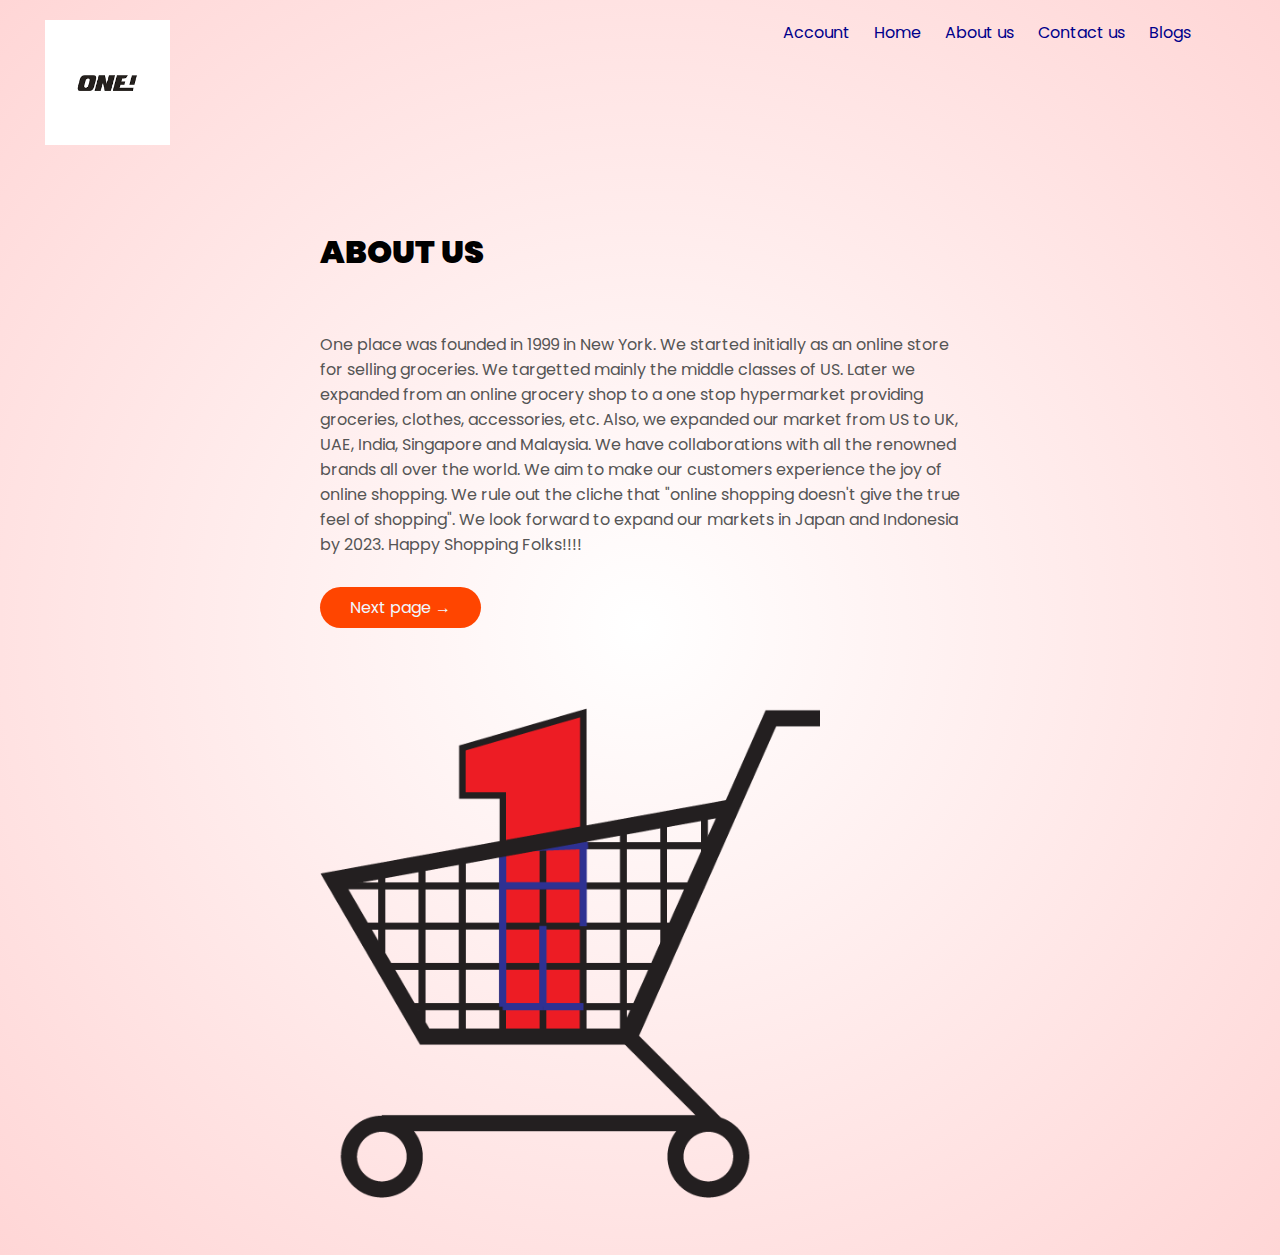
<file: About us.html>
<!DOCTYPE html>
<html lang="en">
<head>
    <meta charset="UTF-8">
    <meta http-equiv="X-UA-Compatible" content="IE=edge">
    <meta name="viewport" content="width=device-width, initial-scale=1.0">
    <meta name="description" content="">
    <meta name="keywords" contents="Online Shopping, Shopping site, Oneplace,One, Place, Shopping mart, Anazon, Flipkart">
    <title>About us</title>
    <link rel="stylesheet" href="Aboutus.css">
    <link rel="shortcut icon" href="One place.png"image/x-icon">
    <link rel="stylesheet" href="https://cdnjs.cloudflare.com/ajax/libs/font-awesome/6.2.0/css/all.min.css" integrity="sha512-xh6O/CkQoPOWDdYTDqeRdPCVd1SpvCA9XXcUnZS2FmJNp1coAFzvtCN9BmamE+4aHK8yyUHUSCcJHgXloTyT2A==" crossorigin="anonymous" referrerpolicy="no-referrer" /></head>

    <link rel="preconnect" href="https://fonts.googleapis.com"><link rel="preconnect" href="https://fonts.gstatic.com" crossorigin><link href="https://fonts.googleapis.com/css2?family=Poppins:wght@300&display=swap" rel="stylesheet">
</head>
<body>
    <div class="header">

        <div class="box">
            <div class="navbar">
                <div class="logo">
                    <img src="3.png" width="125px">
                </div>
                <nav>
                    <ul>
                        <li><a href="OnePlace Account.html" target="_blank">Account</a></li>
                        <li><a href="OnePlace-Home.html">Home</a></li>
                        <li><a href="About us.html">About us</a></li>
                        <li><a href="Contact Us.html">Contact us</a></li>
                        <li><a href="">Blogs</a></li>
                        <li><a href=""><i class="fa fa-shopping-cart" aria-hidden="true"></i></a></li>
                        
                    </ul>
                </nav>
                
                
        
        
            </div>
            
            
        </div>
        <div class ="row">
            <div class="col-2">
                <h1><b>ABOUT US</b></h1>
                
                <p>One place was founded in 1999 in New York. We started initially as an online store for selling groceries. We targetted mainly the middle classes of US.
                    Later we expanded from an online grocery shop to a one stop hypermarket providing groceries, clothes, accessories, etc.
                    Also, we expanded our market from US to UK, UAE, India, Singapore and Malaysia.
                    We have collaborations with all the renowned brands all over the world.
                    
                    We aim to make our customers experience the joy of online shopping.
                    We rule out the cliche that "online shopping doesn't give the true feel of shopping".
                    We look forward to expand our markets in Japan and Indonesia by 2023.
                    Happy Shopping Folks!!!!</p>
                <a href="Contact Us.html" class="explore">Next page &#8594</a>
                <img src="One place.png" width="500px"><br>
                
              
                
            </div>
        </div>

    </div>
</body>
</file>
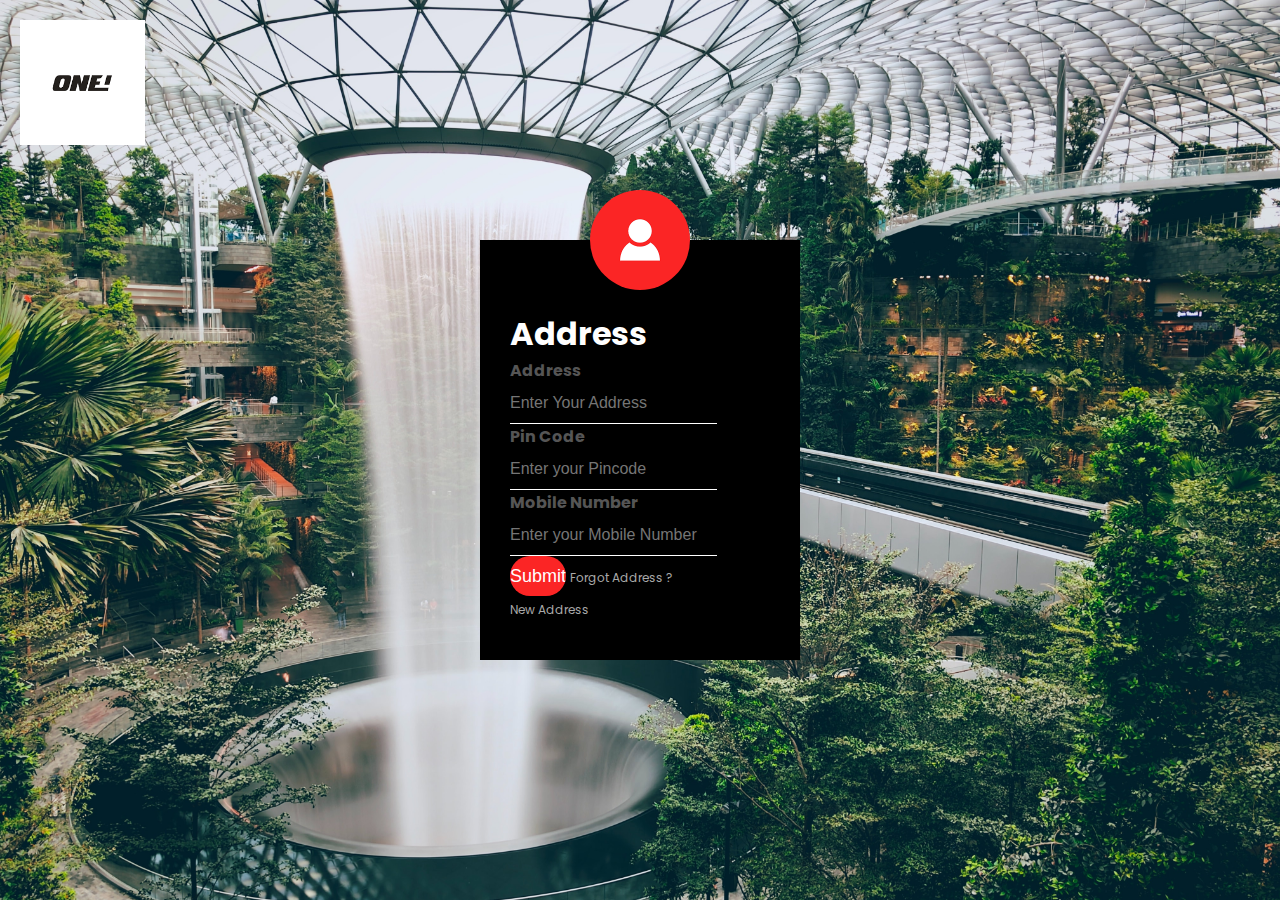
<file: Addressform.html>
<!DOCTYPE html>
<html lang="en">
<head>
    <meta charset="UTF-8">
    <meta http-equiv="X-UA-Compatible" content="IE=edge">
    <meta name="viewport" content="width=device-width, initial-scale=1.0">
    <meta name="description" content="">
    <meta name="keywords" contents="Online Shopping, Shopping site, Oneplace,One, Place, Shopping mart, Anazon, Flipkart">
    <title>Address Form</title>
    <link rel="stylesheet" href="Addressform.css">
    <link rel="shortcut icon" href="One place.png"image/x-icon">
    <link rel="stylesheet" href="https://cdnjs.cloudflare.com/ajax/libs/font-awesome/6.2.0/css/all.min.css" integrity="sha512-xh6O/CkQoPOWDdYTDqeRdPCVd1SpvCA9XXcUnZS2FmJNp1coAFzvtCN9BmamE+4aHK8yyUHUSCcJHgXloTyT2A==" crossorigin="anonymous" referrerpolicy="no-referrer" /></head>

    <link rel="preconnect" href="https://fonts.googleapis.com"><link rel="preconnect" href="https://fonts.gstatic.com" crossorigin><link href="https://fonts.googleapis.com/css2?family=Poppins:wght@300&display=swap" rel="stylesheet">
</head>
<body>
   
        <div class="navbar">
                <div class="logo">
                    <img src="3.png" width="125px">
                
                
                
        
        
            </div>
        </div>
    </div>
    <div class="Addressbox">
        <img src="images.png" class="Logo">
        <h1>Address</h1>
        <form>
            <p>Address</p>
            <input type="text", name="" placeholder="Enter Your Address">
            <p>Pin Code</p>
            <input type="text", name="" placeholder="Enter your Pincode">
            <p>Mobile Number</p>
            <input type="text", name="" placeholder="Enter your Mobile Number">
            <input type="submit" name="" value="Submit">
            <a href="#">Forgot Address ?</a><br>
            <a href="#">New Address</a></a><br>
        </form>
    </div>


    
</body>
</file>
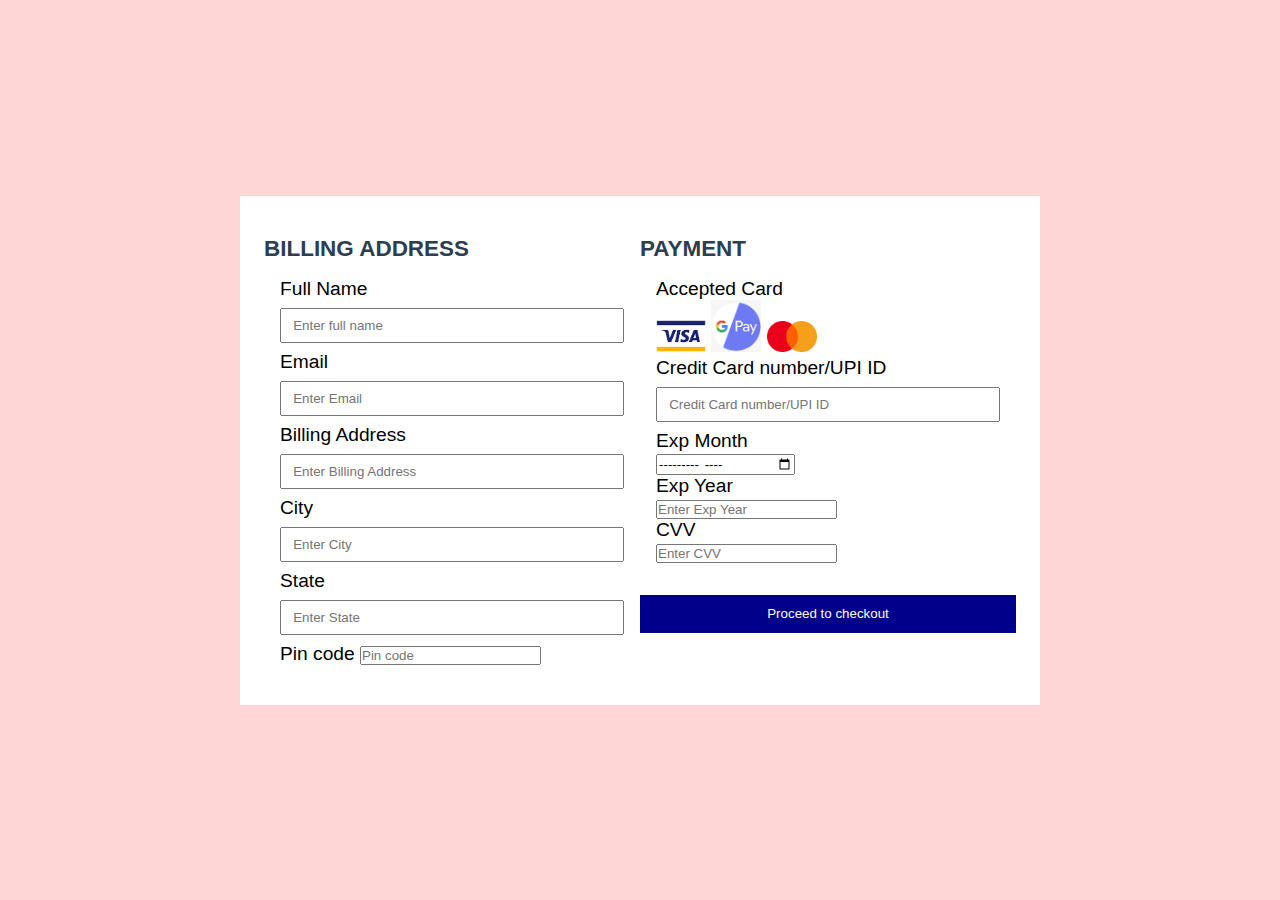
<file: BillingForm.html>
<!DOCTYPE html>
<html lang="en">
<head>
    <meta charset="UTF-8">
    <meta http-equiv="X-UA-Compatible" content="IE=edge">
    <meta name="viewport" content="width=device-width, initial-scale=1.0">

    <title>Billing Form</title>
    <link rel="stylesheet" href="billingform.css">
</head>
<body>
    <header>
        <div class="container">
            <div class="left">
                <h3>BILLING ADDRESS</h3>
                <form>
                    Full Name
                    <input type="text" name="" placeholder="Enter full name">
                    Email
                    <input type="text" name="" placeholder="Enter Email">
                    Billing Address
                    <input type="text" name="" placeholder="Enter Billing Address">
                    City
                    <input type="text" name="" placeholder="Enter City">
                    State
                    <input type="text" name="" placeholder="Enter State">
                    <div id="pin">
                        <label>
                            Pin code
                            <input type="number" name="" placeholder="Pin code">
                        </label>
                    </div>

                </form>

            </div>
            <div class="right">
                <h3>PAYMENT</h3>
                <form>
                    Accepted Card<br>
                    <img src="download (1).png" width="50">
                    <img src="download (2).png" width="50">
                    <img src="download.png" width="50"><br>

                    Credit Card number/UPI ID
                    <input type="text" name="" placeholder="Credit Card number/UPI ID"><br>
                     Exp Month<br>
                    <input type="month" name="" placeholder="Enter Exp Month"><br>
                    Exp Year<br>
                    <input type="year" name="" placeholder="Enter Exp Year"><br>
                    CVV<BR>
                    <input type="number" name="" placeholder="Enter CVV"><BR>
                    

                </form>
                <input type="submit" name="" value="Proceed to checkout">
            </div>


            </div>

        </div>
    </header>
    
</body>
</html>
</file>
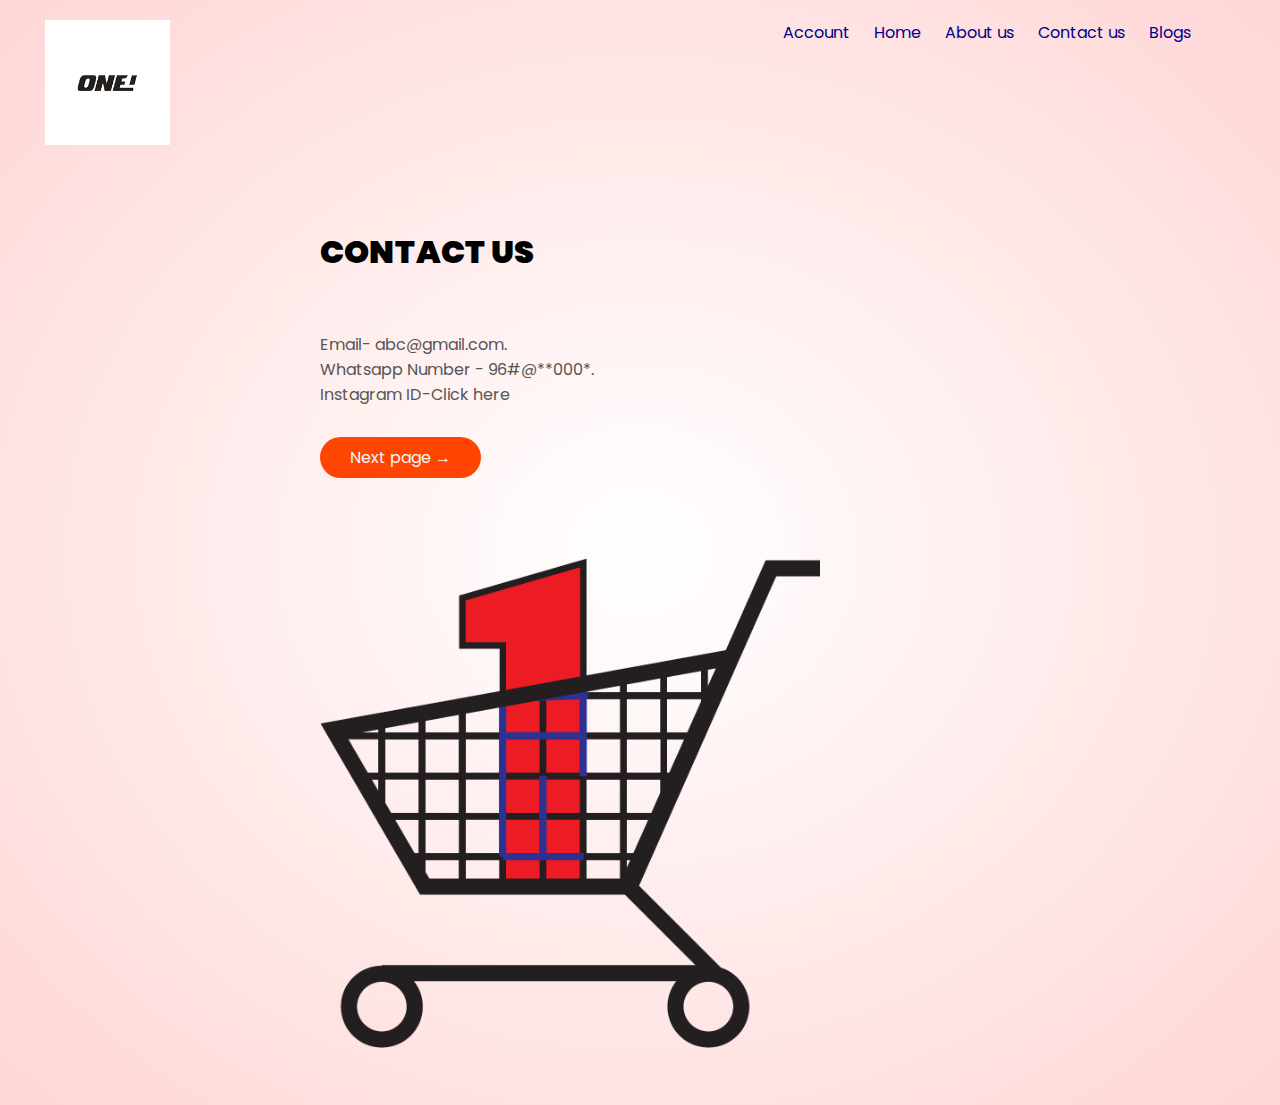
<file: Contact Us.html>
<!DOCTYPE html>
<html lang="en">
<head>
    <meta charset="UTF-8">
    <meta http-equiv="X-UA-Compatible" content="IE=edge">
    <meta name="viewport" content="width=device-width, initial-scale=1.0">
    <meta name="description" content="">
    <meta name="keywords" contents="Online Shopping, Shopping site, Oneplace,One, Place, Shopping mart, Anazon, Flipkart">
    <title>Contact us</title>
    <link rel="stylesheet" href="Contact Us.css">
    <link rel="shortcut icon" href="One place.png"image/x-icon">
    <link rel="preconnect" href="https://fonts.googleapis.com"><link rel="preconnect" href="https://fonts.gstatic.com" crossorigin><link href="https://fonts.googleapis.com/css2?family=Poppins:wght@300&display=swap" rel="stylesheet">
    <link rel="stylesheet" href="https://cdnjs.cloudflare.com/ajax/libs/font-awesome/6.2.0/css/all.min.css" integrity="sha512-xh6O/CkQoPOWDdYTDqeRdPCVd1SpvCA9XXcUnZS2FmJNp1coAFzvtCN9BmamE+4aHK8yyUHUSCcJHgXloTyT2A==" crossorigin="anonymous" referrerpolicy="no-referrer" /></head>

</head>
<body>
    <div class="header">

        <div class="box">
            <div class="navbar">
                <div class="logo">
                    <img src="3.png" width="125px">
                </div>
                <nav>
                    <ul>
                        <li><a href="OnePlace Account.html" target="_blank">Account</a></li>
                        <li><a href="OnePlace-Home.html">Home</a></li>
                        <li><a href="About us.html">About us</a></li>
                        <li><a href="Contact Us.html">Contact us</a></li>
                        <li><a href="">Blogs</a></li>
                        <li><a href=""><i class="fa fa-shopping-cart" aria-hidden="true"></i></a></li>
                        
                    </ul>
                </nav>
                
                
        
        
            </div>
            
            
        </div>
        <div class ="row">
            <div class="col-2">
                <h1><b>CONTACT US</b></h1>
                
                <p>Email- abc@gmail.com. <i class="fa-brands fa-facebook-f" style="color: blue; size: 500%;"></i>
                    </br>Whatsapp Number - 96#@**000*.<i class="fa-brands fa-square-whatsapp"style="color: green; width 50%"></i><br>Instagram ID-Click here<i class="fa-brands fa-instagram" style="color: purple;"></i></p>
                <a href="OnePlace-Home.html" class="explore">Next page &#8594</a>
                <img src="One place.png" width="500px"><br>
              
                
            </div>
        </div>

    </div>
</body>
</file>
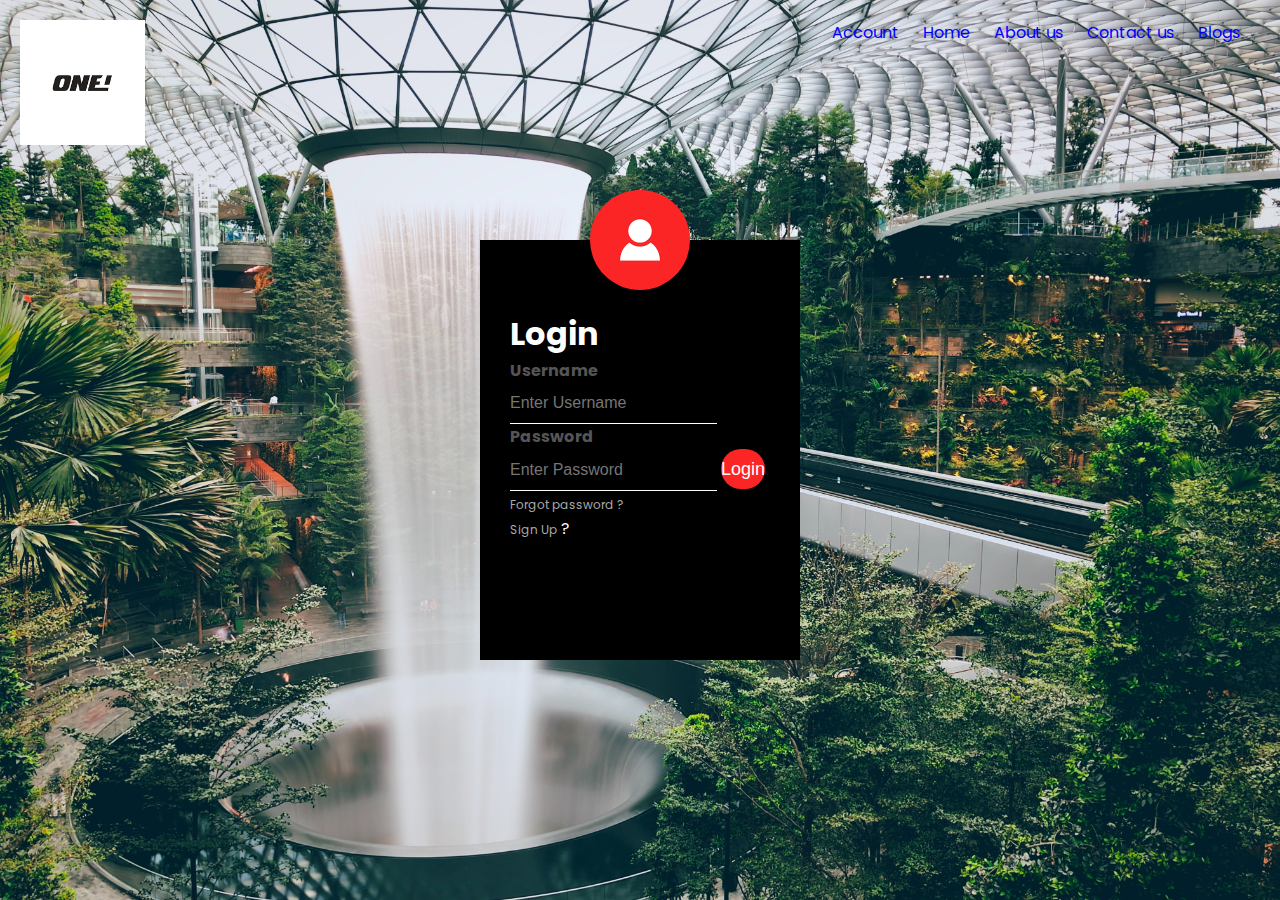
<file: OnePlace Account.html>
<!DOCTYPE html>
<html lang="en">
<head>
    <meta charset="UTF-8">
    <meta http-equiv="X-UA-Compatible" content="IE=edge">
    <meta name="viewport" content="width=device-width, initial-scale=1.0">
    <meta name="description" content="">
    <meta name="keywords" contents="Online Shopping, Shopping site, Oneplace,One, Place, Shopping mart, Anazon, Flipkart">
    <title>OnePlace-Account</title>
    <link rel="stylesheet" href="style OnePlaceAcc.css">
    <link rel="shortcut icon" href="One place.png"image/x-icon">
    <link rel="stylesheet" href="https://cdnjs.cloudflare.com/ajax/libs/font-awesome/6.2.0/css/all.min.css" integrity="sha512-xh6O/CkQoPOWDdYTDqeRdPCVd1SpvCA9XXcUnZS2FmJNp1coAFzvtCN9BmamE+4aHK8yyUHUSCcJHgXloTyT2A==" crossorigin="anonymous" referrerpolicy="no-referrer" /></head>

    <link rel="preconnect" href="https://fonts.googleapis.com"><link rel="preconnect" href="https://fonts.gstatic.com" crossorigin><link href="https://fonts.googleapis.com/css2?family=Poppins:wght@300&display=swap" rel="stylesheet">
</head>
<body>
    <div class="header">

        <div class="box">
            <div class="navbar">
                <div class="logo">
                    <img src="3.png" width="125px">
                </div>
                <nav>
                    <ul>
                        <li><a href="OnePlace Account.html">Account</a></li>
                        <li><a href="OnePlace-Home.html">Home</a></li>
                        <li><a href="About us.html">About us</a></li>
                        <li><a href="Contact Us.html">Contact us</a></li>
                        <li><a href="">Blogs</a></li>
                        
                        
                    </ul>
                </nav>
                
                
        
        
            </div>
        </div>
    </div>
    <div class="loginbox">
        <img src="images.png" class="Logo">
        <h1>Login</h1>
        <form>
            <p>Username</p>
            <input type="text", name="" placeholder="Enter Username">
            <p>Password</p>
            <input type="password", name="" placeholder="Enter Password">
            <input type="submit" name="" value="Login">
            <a href="#">Forgot password ?</a><br>
            <a href="#">Sign Up</a> ?</a><br>
        </form>
    </div>


    
</body>
</file>
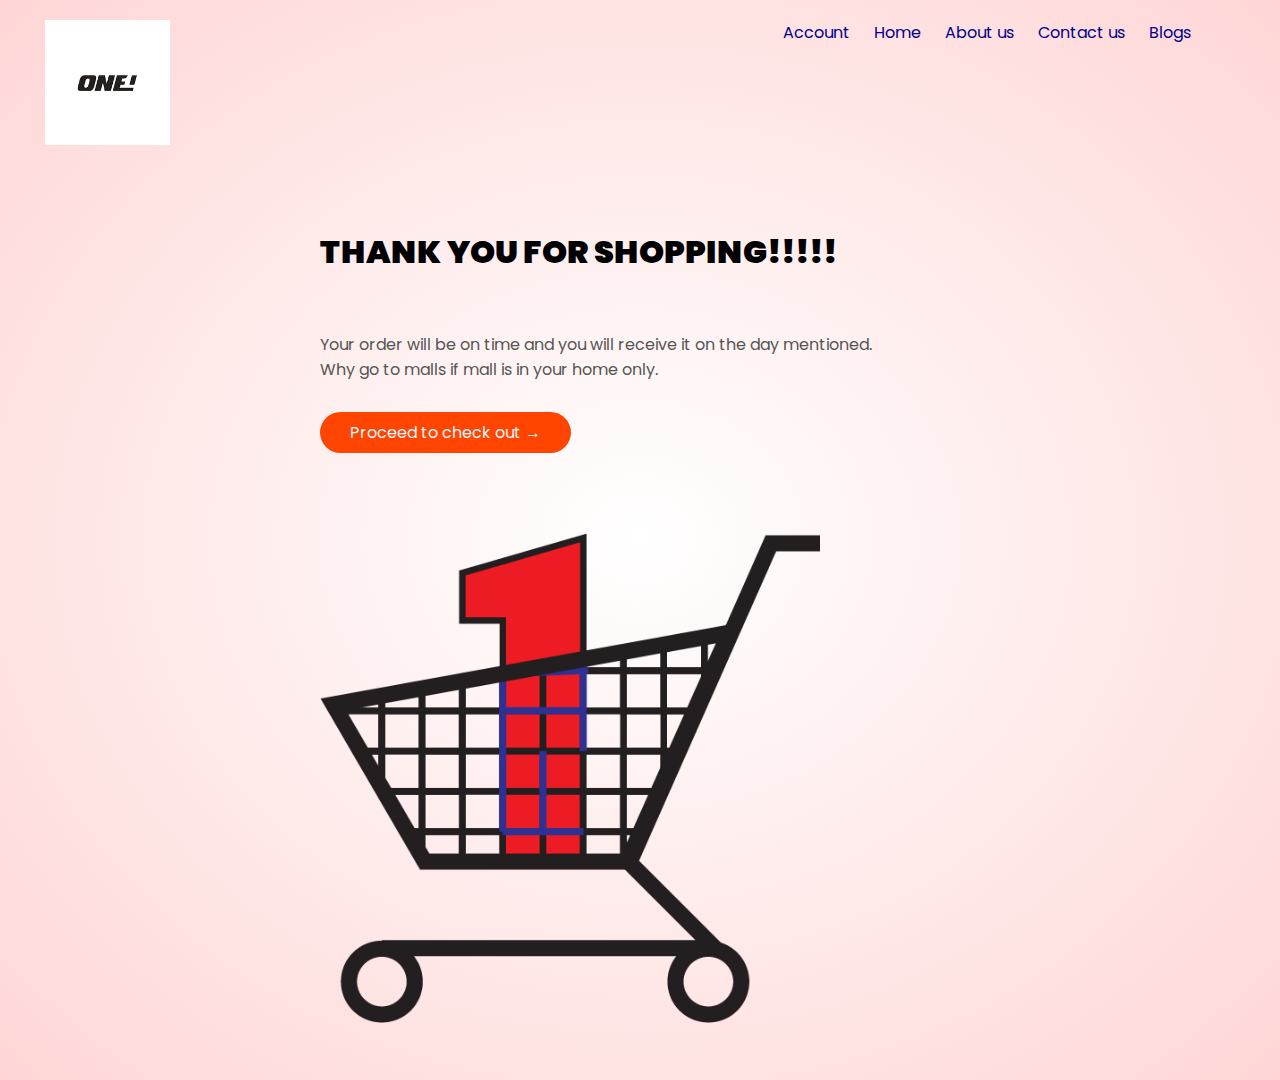
<file: orderplaced.html>
<!DOCTYPE html>
<html lang="en">
<head>
    <meta charset="UTF-8">
    <meta http-equiv="X-UA-Compatible" content="IE=edge">
    <meta name="viewport" content="width=device-width, initial-scale=1.0">
    <meta name="description" content="">
    <meta name="keywords" contents="Online Shopping, Shopping site, Oneplace,One, Place, Shopping mart, Anazon, Flipkart">
    <title>Orderplaced</title>
    <link rel="stylesheet" href="orderplaced.css">
    <link rel="shortcut icon" href="One place.png"image/x-icon">
    <link rel="stylesheet" href="https://cdnjs.cloudflare.com/ajax/libs/font-awesome/6.2.0/css/all.min.css" integrity="sha512-xh6O/CkQoPOWDdYTDqeRdPCVd1SpvCA9XXcUnZS2FmJNp1coAFzvtCN9BmamE+4aHK8yyUHUSCcJHgXloTyT2A==" crossorigin="anonymous" referrerpolicy="no-referrer" /></head>

    <link rel="preconnect" href="https://fonts.googleapis.com"><link rel="preconnect" href="https://fonts.gstatic.com" crossorigin><link href="https://fonts.googleapis.com/css2?family=Poppins:wght@300&display=swap" rel="stylesheet">
</head>
<body>
    <div class="header">

        <div class="box">
            <div class="navbar">
                <div class="logo">
                    <img src="3.png" width="125px">
                </div>
                <nav>
                    <ul>
                        <li><a href="OnePlace Account.html" target="_blank">Account</a></li>
                        <li><a href="OnePlace-Home.html">Home</a></li>
                        <li><a href="">About us</a></li>
                        <li><a href="">Contact us</a></li>
                        <li><a href="">Blogs</a></li>
                        <li><a href=""><i class="fa fa-shopping-cart" aria-hidden="true"></i></a></li>
                        
                    </ul>
                </nav>
                
                
        
        
            </div>
            
            
        </div>
        <div class ="row">
            <div class="col-2">
                <h1><b>THANK YOU FOR SHOPPING!!!!!</b></h1>
                
                <p>Your order will be on time and you will receive it on the day mentioned. </br>Why go to malls if mall is in your home only.</p>
                <a href="OnePlace-Home.html" class="explore">Proceed to check out &#8594</a>
                <img src="One place.png" width="500px">
            </div>
        </div>

    </div>
</body>
</file>
<file: Aboutus.css>
*{
    margin: 0;
    padding: 0;
    box-sizing: borde-box;
}
body{
    font-family: 'Poppins', sans-serif;
}
.navbar{
    display: flex;
    align-items: centre;
    padding: 20px;
}
nav{
    flex:1;
    text-align: right;
}
nav ul{
    display: inline-block;
    list-style-type: none;
}
nav ul li{
    display: inline-block;
    margin-right: 20px;
}
a{
    text-decoration: none;
    color: darkblue;
}
p{
    color: #555;
}
.box{
    max-width: 1300px;
    margin:auto;
    padding-left: 25px;
    padding-right: 25px;
}
.row{
    display: flex;
    flex-wrap: wrap;
    align-items: center;
    justify-content: space-around;
}
.col-2{
    flex-basis: 50%;
    min-width: 300px;
}
.col-2 img{
    max width: 100%;
    padding: 50px 0;
}
.col-2 h1{
    font: size 50px ;
    line-height: 60px;
    margin: 50px 0;

}
.explore{
    display: inline-block;
    background: orangered;
    color: aliceblue;
    padding: 8px 30px;
    margin: 30px 0;
    border-radius: 30px;
    transition: 0.5s;
}
.explore:hover{
    background: #565656d9 ;
}

.header{
    background: radial-gradient(#fff,#ffd6d6);
}
.header row{
    margin-top: 70px;
}
.header.row{
    margin-top: 70px;
}
.col-3{
    flex-basis: 30%;
    min-width: 250px;
    margin-bottom: 30px;
    padding-top: 50px;
</file>
<file: Addressform.css>
body{
    margin: 0;
    padding: 0;
    background: url("joe-green-9yoPzIns9G4-unsplash.jpg");
    background-size: cover;
    background-position: ;
    font-family: sans-serif;
}
*{
    margin: 0;
    padding: 0;
    box-sizing: borde-box;
}
body{
    font-family: 'Poppins', sans-serif;
}
.navbar{
    display: flex;
    align-items: centre;
    padding: 20px;
}
nav{
    flex:1;
    text-align: right;
}
nav ul{
    display: inline-block;
    list-style-type: none;
}
nav ul li{
    display: inline-block;
    margin-right: 20px;
}
a{
    text-decoration: none;
    color: blue;
}
p{
    color: #555;
}
.Addressbox{
    width: 320px;
    height: 420px;
    background: #000;
    color: #fff;
    top: 50%;
    left: 50%;
    position: absolute;
    transform: translate(-50%,-50%);
    box-sizing: border-box;
    padding: 70px 30px;
}
.Logo{
    width: 100px;
    height: 100px;
    border-radius: 50%;
    position: absolute;
    top: -50px;
    left: calc(50% - 50px);
}
.h1{
    margin: 0;
    padding: 0 0 20px;
    text-align: center;
    font-size: 22px;
}
.Addressbox p{
    margin: 0;
    padding: 0;
    font-weight: bold;
}
.Address input{
    width: 100%;
    margin-bottom: 20px;
}
.Addressbox input[type="text"],input[type="password"]
{
    border: none;
    border-bottom: 1px solid #fff;
    background: transparent;
    outline: none;
    height: 40px;
    color: #fff;
    font-size: 16px;
}
.Addressbox input[type="submit"]
{
    border: none;
    outline: none;
    height: 40px;
    background: #fb2525;
    color: #fff;
    font-size: 18px;
    border-radius: 20px;
}
.Addressbox input[type="submit"]:hover
{
    cursor: pointer;
    background: #ffc107;
    color: #000;
}
.Addressbox a{
    text-decoration: none;
    font-size: 12px;
    line-height: 20px;
    color: darkgrey;
}
.Addressbox a:hover
{
    color: #ffc107
}
</file>
<file: billingform.css>
*{padding: 0;margin: 0;box-sizing: border-box;font-family: sans-serif;}
header{
    width: 100vw;
    min-height: 100vh;
    background: #ffd6d6;
    font-size: 1.2rem;
    display: flex;
    justify-content: center;
    align-items: center;

}
.container{
    background: white;
    max-width: 800px;
    min-height: 500px;
    display: flex;
    justify-content: space-between;
    align-items: flex-start;
    border: #000;
    padding: 1.5rem;
}
.left{
    flex-basis: 50%;
}
.right{
    flex-basis: 50%;
}
form{
    padding: 1rem;
}
h3{
    margin-top: 1rem;
    color: #2c3e50;
}
form input[type="text"]{
    width: 100%;
    padding: 0.5rem 0.7rem;
    margin: 0.5rem 0;
    outline: none;
}
#zip{
    display: flex;
    margin-top: 0.5rem;
}
#zip input[type="number"]{
    padding: 0.5rem 0.7rem;
    margin-left: 5px;
}
input[type="submit"]{
    width: 100%;
    padding: 0.7rem 1.5rem;
    background: darkblue;
    color: white;
    border: none;
    outline: none;
    margin-top: 1rem;
    cursor: pointer;
}
input[type="submit"]:hover{
    background: rgb(241, 175, 5);
}
@media only screen and (max-width: 770px){
    .container{
        flex-direction: column;
    }
}
</file>
<file: Contact Us.css>
*{
    margin: 0;
    padding: 0;
    box-sizing: borde-box;
}
body{
    font-family: 'Poppins', sans-serif;
}
.navbar{
    display: flex;
    align-items: centre;
    padding: 20px;
}
nav{
    flex:1;
    text-align: right;
}
nav ul{
    display: inline-block;
    list-style-type: none;
}
nav ul li{
    display: inline-block;
    margin-right: 20px;
}
a{
    text-decoration: none;
    color: darkblue;
}
p{
    color: #555;
}
.box{
    max-width: 1300px;
    margin:auto;
    padding-left: 25px;
    padding-right: 25px;
}
.row{
    display: flex;
    flex-wrap: wrap;
    align-items: center;
    justify-content: space-around;
}
.col-2{
    flex-basis: 50%;
    min-width: 300px;
}
.col-2 img{
    max width: 100%;
    padding: 50px 0;
}
.col-2 h1{
    font: size 50px ;
    line-height: 60px;
    margin: 50px 0;

}
.explore{
    display: inline-block;
    background: orangered;
    color: aliceblue;
    padding: 8px 30px;
    margin: 30px 0;
    border-radius: 30px;
    transition: 0.5s;
}
.explore:hover{
    background: #565656d9 ;
}

.header{
    background: radial-gradient(#fff,#ffd6d6);
}
.header row{
    margin-top: 70px;
}
.header.row{
    margin-top: 70px;
}
.col-3{
    flex-basis: 30%;
    min-width: 250px;
    margin-bottom: 30px;
    padding-top: 50px;
</file>
<file: style OnePlaceAcc.css>
body{
    margin: 0;
    padding: 0;
    background: url("joe-green-9yoPzIns9G4-unsplash.jpg");
    background-size: cover;
    background-position: ;
    font-family: sans-serif;
}
*{
    margin: 0;
    padding: 0;
    box-sizing: borde-box;
}
body{
    font-family: 'Poppins', sans-serif;
}
.navbar{
    display: flex;
    align-items: centre;
    padding: 20px;
}
nav{
    flex:1;
    text-align: right;
}
nav ul{
    display: inline-block;
    list-style-type: none;
}
nav ul li{
    display: inline-block;
    margin-right: 20px;
}
a{
    text-decoration: none;
    color: blue;
}
p{
    color: #555;
}
.loginbox{
    width: 320px;
    height: 420px;
    background: #000;
    color: #fff;
    top: 50%;
    left: 50%;
    position: absolute;
    transform: translate(-50%,-50%);
    box-sizing: border-box;
    padding: 70px 30px;
}
.Logo{
    width: 100px;
    height: 100px;
    border-radius: 50%;
    position: absolute;
    top: -50px;
    left: calc(50% - 50px);
}
.h1{
    margin: 0;
    padding: 0 0 20px;
    text-align: center;
    font-size: 22px;
}
.loginbox p{
    margin: 0;
    padding: 0;
    font-weight: bold;
}
.login input{
    width: 100%;
    margin-bottom: 20px;
}
.loginbox input[type="text"],input[type="password"]
{
    border: none;
    border-bottom: 1px solid #fff;
    background: transparent;
    outline: none;
    height: 40px;
    color: #fff;
    font-size: 16px;
}
.loginbox input[type="submit"]
{
    border: none;
    outline: none;
    height: 40px;
    background: #fb2525;
    color: #fff;
    font-size: 18px;
    border-radius: 20px;
}
.loginbox input[type="submit"]:hover
{
    cursor: pointer;
    background: #ffc107;
    color: #000;
}
.loginbox a{
    text-decoration: none;
    font-size: 12px;
    line-height: 20px;
    color: darkgrey;
}
.loginbox a:hover
{
    color: #ffc107
}
</file>
<file: orderplaced.css>
*{
    margin: 0;
    padding: 0;
    box-sizing: borde-box;
}
body{
    font-family: 'Poppins', sans-serif;
}
.navbar{
    display: flex;
    align-items: centre;
    padding: 20px;
}
nav{
    flex:1;
    text-align: right;
}
nav ul{
    display: inline-block;
    list-style-type: none;
}
nav ul li{
    display: inline-block;
    margin-right: 20px;
}
a{
    text-decoration: none;
    color: darkblue;
}
p{
    color: #555;
}
.box{
    max-width: 1300px;
    margin:auto;
    padding-left: 25px;
    padding-right: 25px;
}
.row{
    display: flex;
    flex-wrap: wrap;
    align-items: center;
    justify-content: space-around;
}
.col-2{
    flex-basis: 50%;
    min-width: 300px;
}
.col-2 img{
    max width: 100%;
    padding: 50px 0;
}
.col-2 h1{
    font: size 50px ;
    line-height: 60px;
    margin: 50px 0;

}
.explore{
    display: inline-block;
    background: orangered;
    color: aliceblue;
    padding: 8px 30px;
    margin: 30px 0;
    border-radius: 30px;
    transition: 0.5s;
}
.explore:hover{
    background: #565656d9 ;
}

.header{
    background: radial-gradient(#fff,#ffd6d6);
}
.header row{
    margin-top: 70px;
}
.header.row{
    margin-top: 70px;
}
.col-3{
    flex-basis: 30%;
    min-width: 250px;
    margin-bottom: 30px;
    padding-top: 50px;

}
.col-3 img{
    width: 100%;

}
.small-container{
    max-width: 1080px;
    margin: auto;
    padding-left: 25px;
    padding-right: 25px;
    
}
.col-4{
    flex-basis: 25%;
    padding: 10px;
    min-width:200 ;
    margin: bottom 50px; 
    transition: transform 0.5s;
}
.col-4 img{
    width: 100%;
}
.title{
    text-align: center;
}
.title1{
    text-align: center;
    margin:0 auto 80px;
    position: relative;
    line-height: 60px;
    color: #555;

}
.title1::after{
    content: "";
    background: #ff523b;
    width: 80px;
    height: 5px;
    border-radius: 5px;
    position: absolute;
    bottom: 0;
    left: 50%;
    transform: translate(-50%);
}
h4{
    color:#555;
    font-weight: normal;
}
.col-4 p{
    font-size: 14px;
}
.rating .fa{
    color: #ff3b3b;
}
.col-4:hover{
    transform: translateY(-5px);

}
.BuyNow{
    display: inline-block;
    background: orangered;
    color: aliceblue;
    padding: 8px 30px;
    margin: 30px 0;
    border-radius: 30px;
    transition: 0.5s;
}
.BuyNow:hover{
    background: #03fd07 ;
}
.offer{
    background: radial-gradient(#fff,#ffd6d6);
    margin-top: 80px;
    padding: 30px 0;
}
.col-2. offer-img{
    padding: 50px;
    padding-left: 50px;
}
</file>
